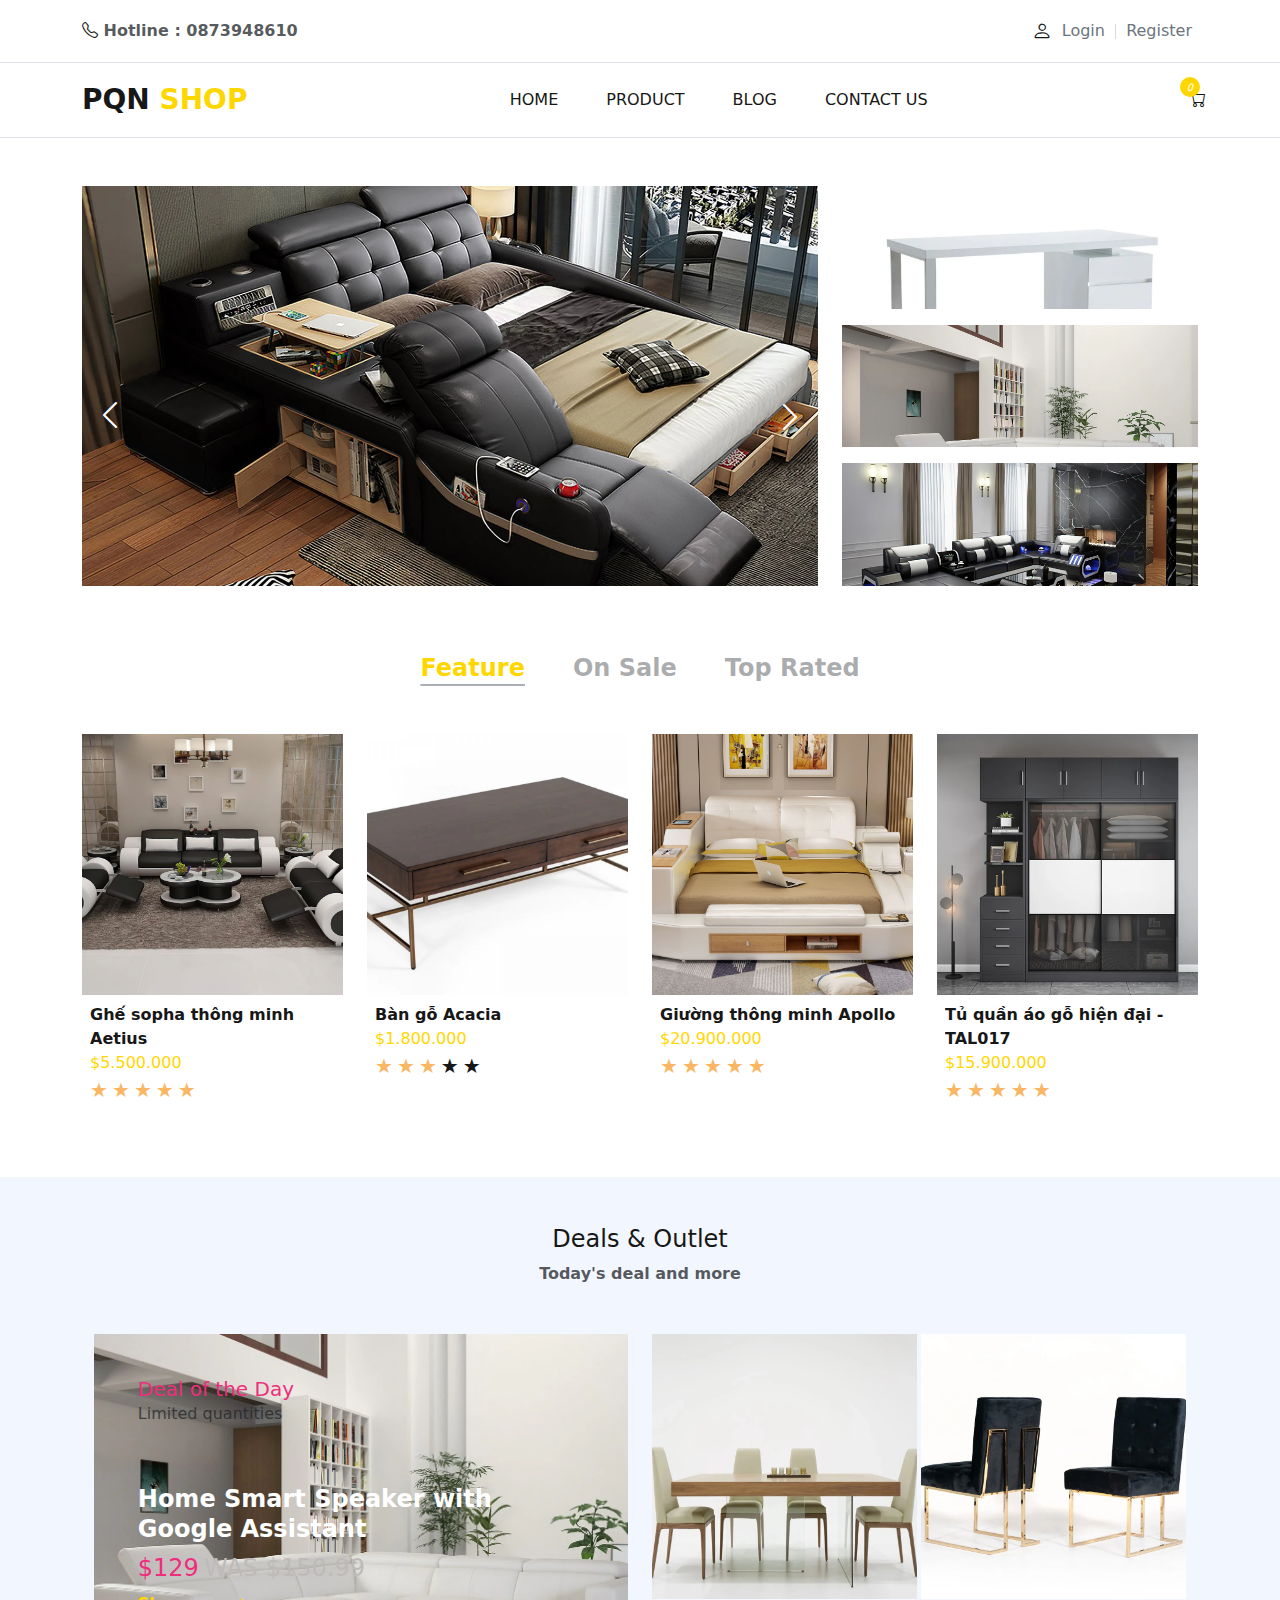
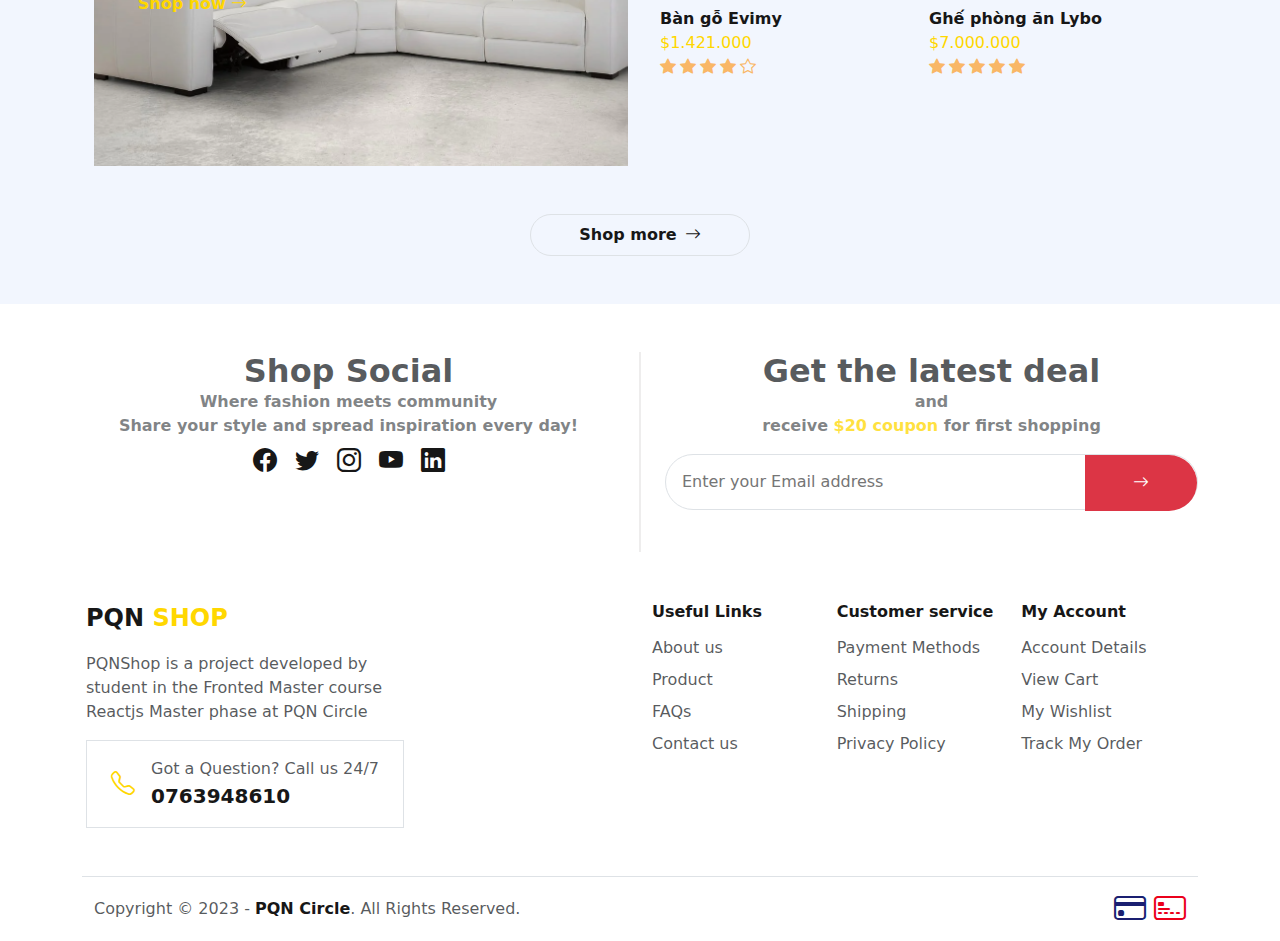
<file: index.html>
<!DOCTYPE html>
<html lang="en">
  <head>
    <meta charset="UTF-8" />
    <meta name="viewport" content="width=device-width, initial-scale=1.0" />
    <title>Document</title>
    <link href="https://cdn.jsdelivr.net/npm/bootstrap@5.3.0/dist/css/bootstrap.min.css" rel="stylesheet" />
    <link href="https://cdn.jsdelivr.net/npm/bootstrap-icons/font/bootstrap-icons.css" rel="stylesheet" />
    <link rel="stylesheet" href="main.css" />
  </head>
  <body>
    <div id="header"></div>
    <main id="main"></main>
    <div id="footer"></div>
    <div id="modal" style="z-index: 3 !important"></div>

    <script src="https://cdn.jsdelivr.net/npm/bootstrap@5.3.0/dist/js/bootstrap.bundle.min.js"></script>
    <script>
      function loadHTML(file, elementId) {
        fetch(file)
          .then((response) => response.text())
          .then((data) => {
            document.getElementById(elementId).innerHTML = data;
          })
          .catch((err) => console.log("Lỗi khi tải file:", err));
      }

      loadHTML("trangchu/header.html", "header");
      loadHTML("trangchu/modal.html", "modal");
      loadHTML("trangchu/main.html", "main");
      loadHTML("trangchu/footer.html", "footer");
    </script>

    <script src="https://code.jquery.com/jquery-3.6.0.min.js"></script>

    <script>
      $(document).ready(function () {
        console.log("jQuery is ready!");
      });
    </script>
    <script src="./trangchu/js/slider.js"></script>
    <script type="module" src="./trangchu/js/feature.js"></script>
    <script type="module" src="./trangchu/js/timer.js"></script>
    <script src="./trangchu/js/login.js" type="module"></script>
    <script src="./chitietsanpham/js/product.js" type="module"></script>
    <script src="./products/cart.js"></script>
  </body>
</html>
</file>
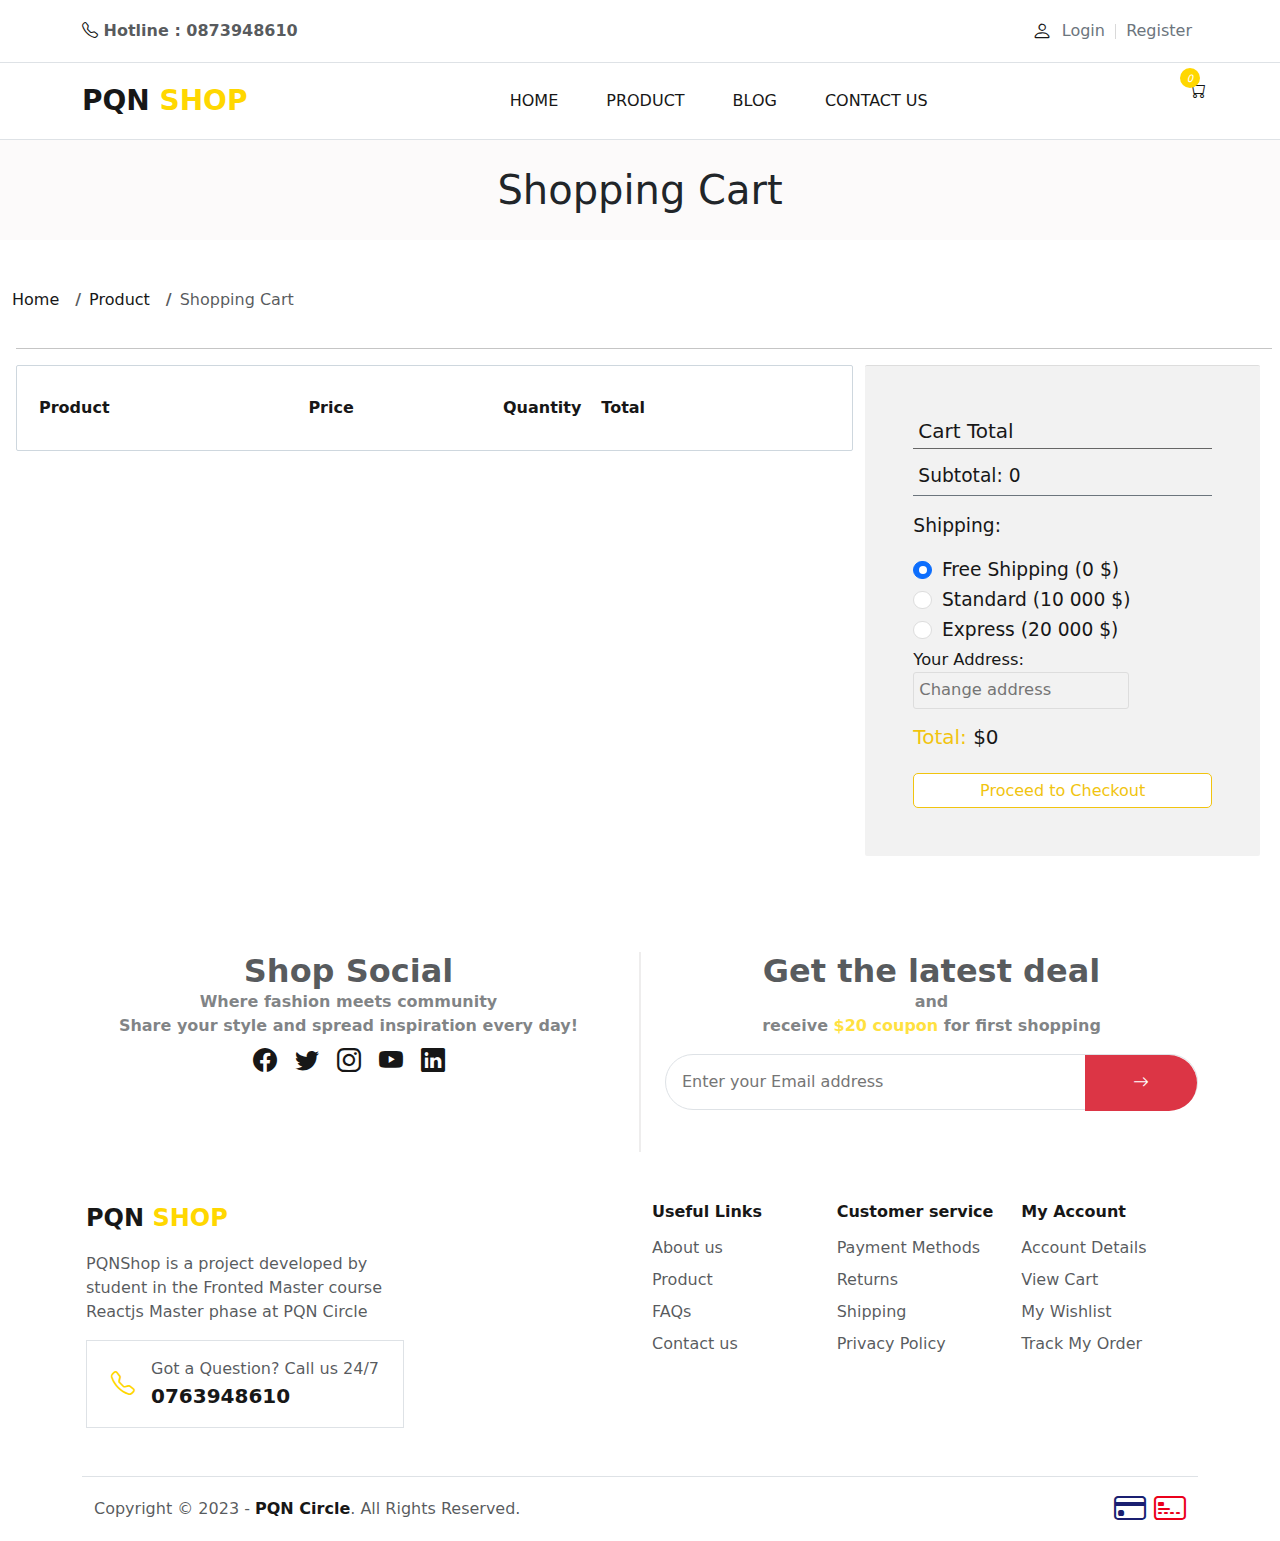
<file: products/cart.html>
<!DOCTYPE html>
<html lang="en">
  <head>
    <meta charset="UTF-8" />
    <meta name="viewport" content="width=device-width, initial-scale=1.0" />
    <title>Shopping Cart</title>
    <!-- <link rel="stylesheet" href="boostrap/css/bootstrap.min.css" /> -->
    <link href="https://cdn.jsdelivr.net/npm/bootstrap@5.3.0/dist/css/bootstrap.min.css" rel="stylesheet" />
    <link href="https://cdn.jsdelivr.net/npm/bootstrap-icons/font/bootstrap-icons.css" rel="stylesheet" />
    <link rel="stylesheet" href="https://cdn.jsdelivr.net/npm/bootstrap-icons@1.11.3/font/bootstrap-icons.min.css" />
    <link rel="stylesheet" href="styles.css" />
    <link rel="stylesheet" href="styles.css" />
  </head>
  <body>
    <div id="header"></div>
    <h1 class="cart-title text-center mb-4">Shopping Cart</h1>
    <div class="container-fluid max-w-1200 mt-5 cart-container">
      <div class="row">
        <div class="col-1"></div>
        <div class="d-lg-col-9">
          <nav aria-label="breadcrumb">
            <ol class="breadcrumb">
              <li class="breadcrumb-item"><a href="home.html">Home</a></li>
              <li class="breadcrumb-item"><a href="products.html">Product</a></li>
              <li class="breadcrumb-item active" aria-current="page">Shopping Cart</li>
            </ol>
          </nav>
        </div>
      </div>

      <div class="ms-1 row w-100 justify-content-center mb-4 z-1">
        <hr class="divider" />
        <!-- Product List -->
        <div class="cart col-xl-8 col-12 mb-5 z-0" style="height: fit-content">
          <table id="cart">
            <thead>
              <tr>
                <th>Product</th>
                <th>Price</th>
                <th class="quantity">Quantity</th>
                <th>Total</th>
                <th></th>
              </tr>
            </thead>
            <tbody id="cart-items">
              <!-- Sản phẩm sẽ được thêm vào đây -->
            </tbody>
          </table>
        </div>

        <div class="col-xl-4 col-12 d-lg-me-4 d-flex justify-content-center">
          <div class="cart-summary p-5 mb-5">
            <h5 class="cart-total-title">Cart Total</h5>
            <p class="cart-subtotal">Subtotal: <span id="subtotal"></span></p>
            <p class="cart-shipping">Shipping:</p>
            <div class="form-check">
              <input class="form-check-input" type="radio" name="shipping" id="freeShipping" value="0" checked />
              <label class="form-check-label" for="freeShipping">Free Shipping (0 $)</label>
            </div>
            <div class="form-check">
              <input class="form-check-input" type="radio" name="shipping" id="standardShipping" value="10000" />
              <label class="form-check-label" for="standardShipping">Standard (10 000 $)</label>
            </div>
            <div class="form-check">
              <input class="form-check-input" type="radio" name="shipping" id="expressShipping" value="20000" />
              <label class="form-check-label" for="expressShipping">Express (20 000 $)</label>
            </div>
            <div class="form-text">
              <label class="form-check-label" for="changeaddress">Your Address:</label>
              <input type="text" name="changeaddress" placeholder="Change address" id="address" />
            </div>
            <h5 class="mt-3 cart-total">Total: <span id="total"></span></h5>
            <button class="btn btn-primary w-100 mt-3" id="checkout-button" onclick="checkout()">
              Proceed to Checkout
            </button>
          </div>
        </div>
      </div>
    </div>
    <div id="footer"></div>
    <div id="modal" style="z-index: 3 !important"></div>

    <script>
      function loadHTML(file, elementId) {
        fetch(file)
          .then((response) => response.text())
          .then((data) => {
            document.getElementById(elementId).innerHTML = data;
          })
          .catch((err) => console.log("Lỗi khi tải file:", err));
      }

      loadHTML("../../trangchu/header.html", "header");
      loadHTML("../../trangchu/modal.html", "modal");
      loadHTML("../../trangchu/footer.html", "footer");
    </script>
    <script src="https://code.jquery.com/jquery-3.6.0.min.js"></script>
    <script src="../trangchu/js/login.js" type="module"></script>
    <script src="./cart.js"></script>
    <script type="module" src="../chitietsanpham/js/product.js"></script>
    <script src="https://cdn.jsdelivr.net/npm/bootstrap@5.3.0/dist/js/bootstrap.bundle.min.js"></script>
  </body>
</html>
</file>
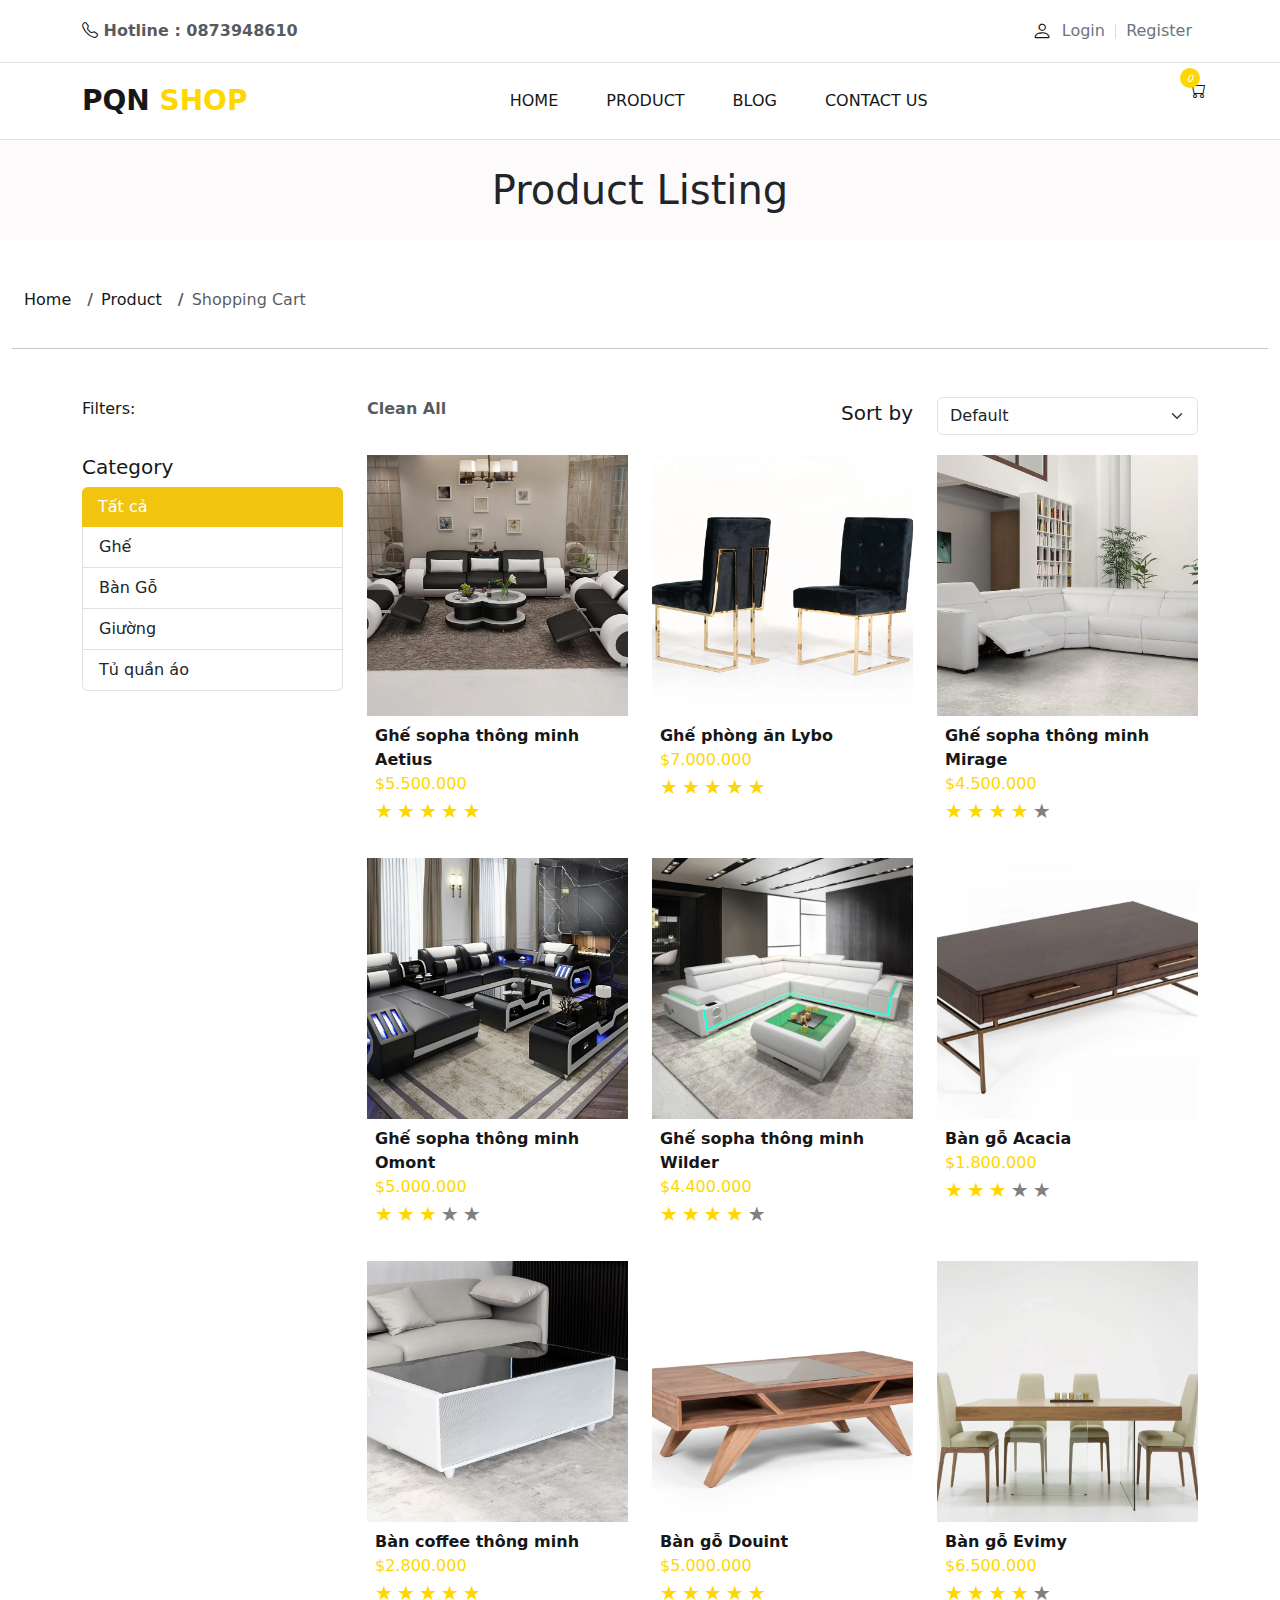
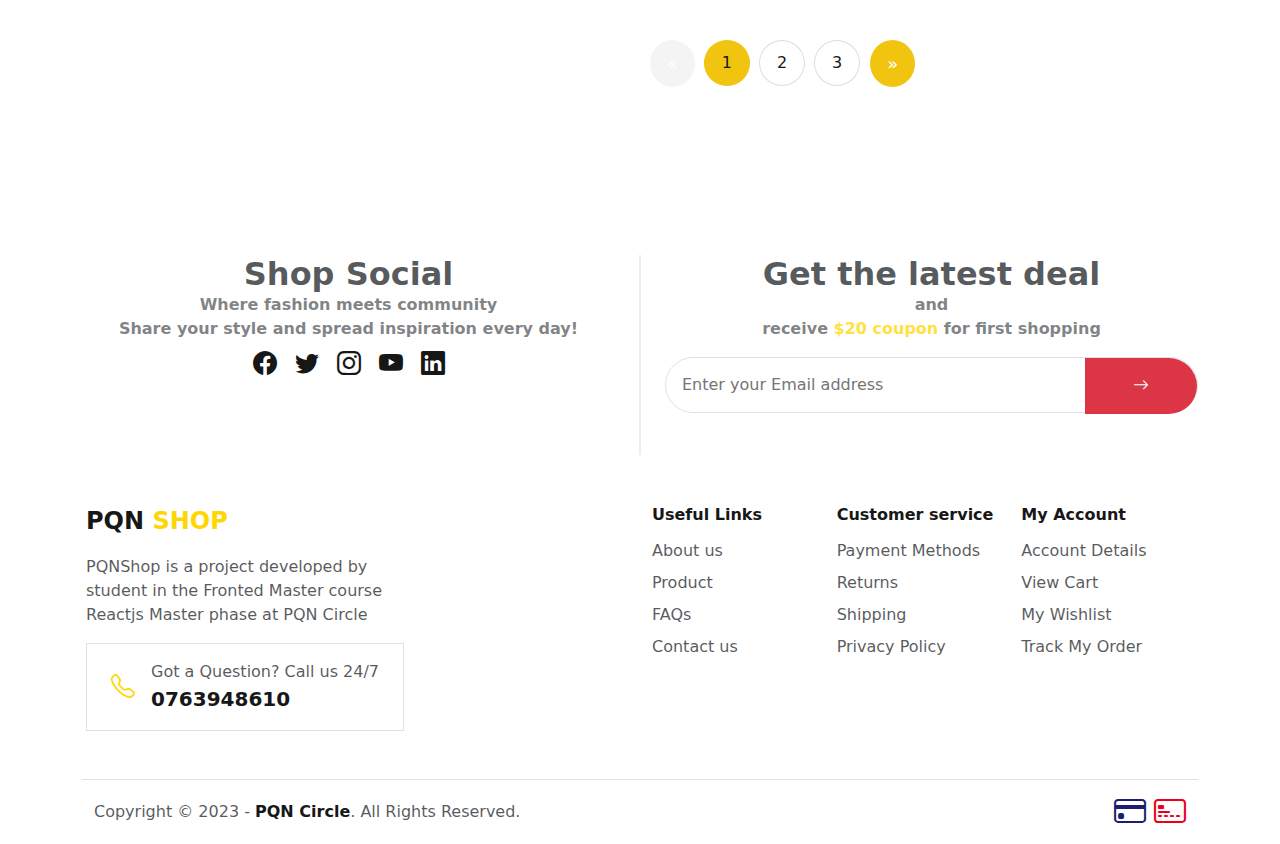
<file: products/products.html>
<!DOCTYPE html>
<html lang="en">
  <head>
    <meta charset="UTF-8" />
    <meta name="viewport" content="width=device-width, initial-scale=1.0" />
    <title>Product Page</title>
    <!-- <link rel="stylesheet" href="boostrap/css/bootstrap.min.css" /> -->
    <link href="https://cdn.jsdelivr.net/npm/bootstrap@5.3.0/dist/css/bootstrap.min.css" rel="stylesheet" />
    <link href="https://cdn.jsdelivr.net/npm/bootstrap-icons/font/bootstrap-icons.css" rel="stylesheet" />
    <link rel="stylesheet" href="https://cdn.jsdelivr.net/npm/bootstrap-icons@1.11.3/font/bootstrap-icons.min.css" />
    <link rel="stylesheet" href="styles.css" />
  </head>
  <body>
    <div id="header"></div>

    <h1 class="text-center mb-4">Product Listing</h1>
    <!-- Sidebar: Categories -->
    <div class="container-fluid mt-5">
      <div class="row container">
        <div>
          <nav aria-label="breadcrumb">
            <ol class="breadcrumb">
              <li class="breadcrumb-item"><a href="/">Home</a></li>
              <li class="breadcrumb-item"><a href="">Product</a></li>
              <li class="breadcrumb-item active" aria-current="page">Shopping Cart</li>
            </ol>
          </nav>
        </div>
      </div>
      <hr class="divider" />
    </div>

    <div class="container mt-5" style="padding-bottom: 100px">
      <div class="row">
        <div class="col-md-3">
          <div>Filters:</div>
        </div>
        <div class="col-md-3">
          <div class="clean fw-bold text-muted">Clean All</div>
        </div>
        <div class="col-md-3 text-md-end text-start">
          <h5 class="mt-1">Sort by</h5>
        </div>
        <div class="col-md-3">
          <select id="sort-options" class="form-select">
            <option value="default">Default</option>
            <option value="price-asc">Price: Low to High</option>
            <option value="price-desc">Price: High to Low</option>
            <option value="name-asc">Name: A to Z</option>
            <option value="name-desc">Name: Z to A</option>
          </select>
        </div>
      </div>

      <div class="row">
        <div class="col-md-3">
          <h5>Category</h5>
          <ul class="list-group">
            <li class="list-group-item category-item active fs-6" data-category="all">Tất cả</li>
            <li class="list-group-item category-item fs-6" data-category="ghe">Ghế</li>
            <li class="list-group-item category-item fs-6" data-category="ban_go">Bàn Gỗ</li>
            <li class="list-group-item category-item fs-6" data-category="giuong">Giường</li>
            <li class="list-group-item category-item fs-6" data-category="tu_quan_ao">Tủ quần áo</li>
          </ul>
        </div>

        <!-- Product List -->
        <div class="col-md-9">
          <div id="product-list" class="row row-cols-2 row-cols-md-3 g-4"></div>

          <!-- Pagination -->
          <nav class="mt-4">
            <ul class="pagination justify-content-center"></ul>
          </nav>
        </div>
      </div>
    </div>
    <div id="footer"></div>
    <div id="modal" style="z-index: 3 !important"></div>

    <script src="https://code.jquery.com/jquery-3.6.0.min.js"></script>

    <script>
      function loadHTML(file, elementId) {
        fetch(file)
          .then((response) => response.text())
          .then((data) => {
            document.getElementById(elementId).innerHTML = data;
          })
          .catch((err) => console.log("Lỗi khi tải file:", err));
      }

      loadHTML("../../trangchu/header.html", "header");
      loadHTML("../../trangchu/modal.html", "modal");
      loadHTML("../../trangchu/footer.html", "footer");
    </script>
    <!-- <script src="boostrap/js/bootstrap.bundle.min.js"></script> -->
    <script src="https://code.jquery.com/jquery-3.6.0.min.js"></script>
    <script src="https://cdn.jsdelivr.net/npm/bootstrap@5.3.0/dist/js/bootstrap.bundle.min.js"></script>

    <script src="./products.js" type="module"></script>
    <script src="../chitietsanpham/js/product.js" type="module"></script>
    <script src="../trangchu/js/login.js" type="module"></script>
  </body>
</html>
</file>
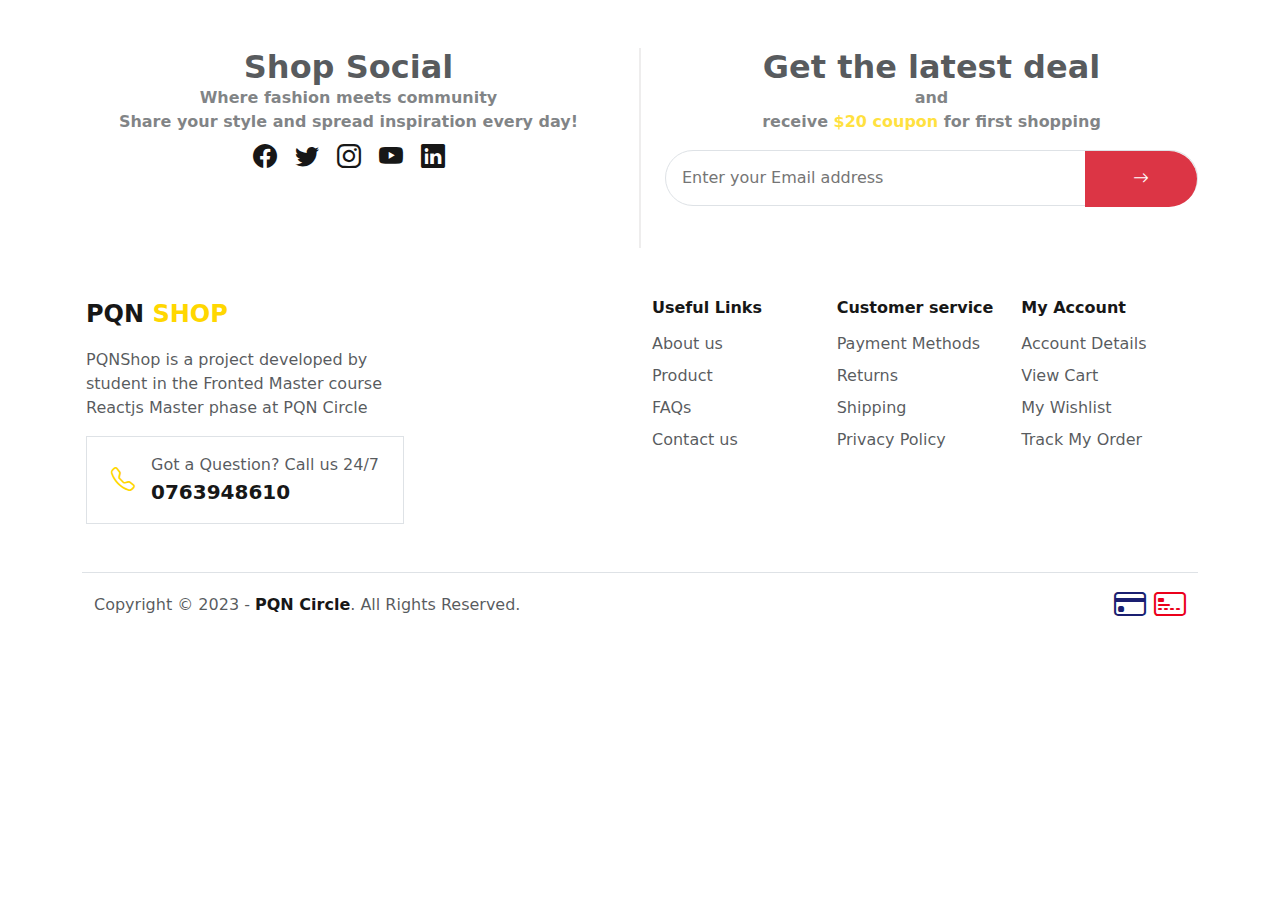
<file: trangchu/footer.html>
<!DOCTYPE html>
<html lang="en">
  <head>
    <meta charset="UTF-8" />
    <meta name="viewport" content="width=device-width, initial-scale=1.0" />
    <title>Document</title>
    <link href="https://cdn.jsdelivr.net/npm/bootstrap@5.3.0/dist/css/bootstrap.min.css" rel="stylesheet" />
    <link href="https://cdn.jsdelivr.net/npm/bootstrap-icons/font/bootstrap-icons.css" rel="stylesheet" />
    <link rel="stylesheet" href="../main.css" />
  </head>
  <body>
    <!-- Footer -->
    <div class="container max-w-1200 mt-5">
      <div class="d-flex flex-column flex-lg-row justify-content-between gap-4">
        <div style="flex: 1; padding: 70px" class="text-center p-1 p-lg-0">
          <h2 class="fw-bold mb-0 text-muted">Shop Social</h2>
          <div class="line-claim-2 fw-semibold text-center text-muted opacity-75">
            Where fashion meets community <br />Share your style and spread inspiration every day!
          </div>
          <div class="d-flex gap-3 mt-1 justify-content-center">
            <a
              href="#"
              class="position-relative border border-white text-dark bg-white rounded-circle w-10 h-10 d-flex align-items-center justify-content-center"
            >
              <i class="bi bi-facebook fs-4"></i>
            </a>
            <a
              href="#"
              class="position-relative border border-white text-dark bg-white rounded-circle w-10 h-10 d-flex align-items-center justify-content-center"
            >
              <i class="bi bi-twitter fs-4"></i>
            </a>

            <a
              href="#"
              class="position-relative border border-white text-dark bg-white rounded-circle w-10 h-10 d-flex align-items-center justify-content-center"
            >
              <i class="bi bi-instagram fs-4"></i>
            </a>

            <a
              href="#"
              class="position-relative border border-white text-dark bg-white rounded-circle w-10 h-10 d-flex align-items-center justify-content-center"
            >
              <i class="bi bi-youtube fs-4"></i>
            </a>

            <a
              href="#"
              class="position-relative border border-white text-dark bg-white rounded-circle w-10 h-10 d-flex align-items-center justify-content-center"
            >
              <i class="bi bi-linkedin fs-4"></i>
            </a>
          </div>
        </div>
        <div
          class="d-none d-lg-block"
          style="height: 200px; width: 2px; background-color: rgb(212, 210, 210); margin: auto; opacity: 0.4"
        ></div>
        <div style="flex: 1; padding: 70px" class="mt-lg-0 mt-5 text-center p-1 p-lg-0">
          <h2 class="fw-bold text-muted mb-0">Get the latest deal</h2>
          <div class="line-claim-2 fw-semibold mb-3 text-center text-muted opacity-75">
            and <br />
            receive <span class="text-primary-custom">$20 coupon</span> for first shopping
          </div>

          <div class="rounded-5 pl-4 d-flex border" style="border-color: gold; height: 56px">
            <input placeholder="Enter your Email address" class="" type="text" style="width: 100%; padding: 16px" />
            <div
              class="px-5 bg-danger d-flex align-items-center"
              style="height: 56px; border-top-right-radius: 30px; border-bottom-right-radius: 30px"
            >
              <i class="bi bi-arrow-right e" style="color: white"></i>
            </div>
          </div>
        </div>
      </div>

      <!-- Part 2 -->

      <div class="container row max-w-1200 mt-5 mx-auto px-0 px-lg-1">
        <div class="col-lg-6 col-12 mb-lg-0 mb-5 p-0">
          <div class="fw-bold fs-4">PQN <span class="text-primary-custom">SHOP</span></div>
          <div class="text-muted my-3">
            PQNShop is a project developed by <br class="d-none d-lg-block" />
            student in the Fronted Master course <br class="d-none d-lg-block" />
            Reactjs Master phase at PQN Circle
          </div>
          <div>
            <div class="d-flex gap-3 align-items-center border px-4 py-3" style="width: fit-content">
              <i class="bi bi-telephone fs-4" style="color: gold"></i>
              <div>
                <span class="text-muted"> Got a Question? Call us 24/7 </span>
                <div class="fw-semibold fs-5">0763948610</div>
              </div>
            </div>
          </div>
        </div>
        <div class="col-lg-6 col-12 row mx-auto p-0">
          <div class="col-4">
            <b>Useful Links</b>
            <div class="py-1 mt-2 text-muted">About us</div>
            <div class="py-1 text-muted">Product</div>
            <div class="py-1 text-muted">FAQs</div>
            <div class="py-1 text-muted">Contact us</div>
          </div>

          <div class="col-4">
            <b>Customer service</b>
            <div class="py-1 mt-2 text-muted">Payment Methods</div>
            <div class="py-1 text-muted">Returns</div>
            <div class="py-1 text-muted">Shipping</div>
            <div class="py-1 text-muted">Privacy Policy</div>
          </div>

          <div class="col-4">
            <b>My Account</b>
            <div class="py-1 mt-2 text-muted">Account Details</div>
            <div class="py-1 text-muted">View Cart</div>
            <div class="py-1 text-muted">My Wishlist</div>
            <div class="py-1 text-muted">Track My Order</div>
          </div>
        </div>
      </div>

      <div
        class="container d-flex justify-content-between align-items-center max-w-1200 mt-5 border-top py-2"
        style="border-color: rgb(215, 210, 210)"
      >
        <div class="text-muted">Copyright © 2023 - <span class="fw-bold">PQN Circle</span>. All Rights Reserved.</div>
        <div class="d-flex justify-content-center gap-2">
          <i class="bi bi-credit-card" style="color: #1a1f71; font-size: 2rem"></i>
          <i class="bi bi-credit-card-2-front" style="color: #eb001b; font-size: 2rem"></i>
        </div>
      </div>
    </div>
    <script src="https://cdn.jsdelivr.net/npm/bootstrap@5.3.0/dist/js/bootstrap.bundle.min.js"></script>
  </body>
</html>
</file>
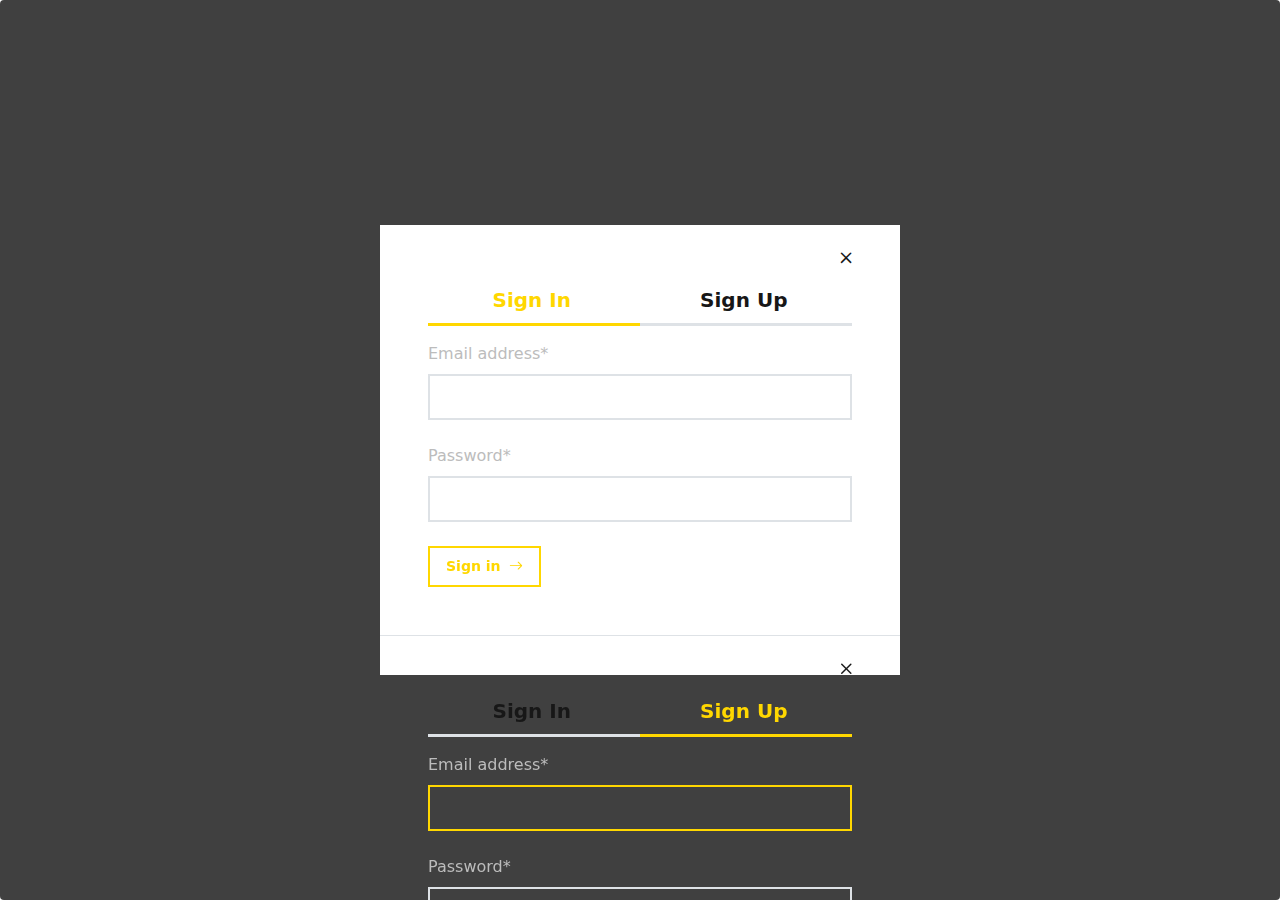
<file: trangchu/modal.html>
<!DOCTYPE html>
<html lang="en">
  <head>
    <meta charset="UTF-8" />
    <meta name="viewport" content="width=device-width, initial-scale=1.0" />
    <title>Document</title>
    <link href="https://cdn.jsdelivr.net/npm/bootstrap@5.3.0/dist/css/bootstrap.min.css" rel="stylesheet" />
    <link href="https://cdn.jsdelivr.net/npm/bootstrap-icons/font/bootstrap-icons.css" rel="stylesheet" />
    <link rel="stylesheet" href="../main.css" />
  </head>
  <body>
    <div
      id="modal"
      class="rounded-1 position-fixed d-flex justify-content-center align-items-center top-0 start-0 end-0 bottom-0 bg-black bg-opacity-75"
    >
      <div id="wrapper-modal-login" class="bg-white pb-5" style="width: 520px; height: 450px">
        <form id="form-login" action="" class="py-3 px-5 border-bottom pb-5">
          <div id="close-btn-login" class="text-end" style="cursor: pointer; margin-right: -6px">
            <i class="bi bi-x fs-4"></i>
          </div>
          <div
            class="border-bottom position-relative border-3 fs-5 fw-semibold d-flex justify-content-around align-items-center"
          >
            <div class="p-2 text-primary-custom user-select-none" style="cursor: pointer">Sign In</div>
            <div id="btn-signup-nav" class="p-2 user-select-none" style="cursor: pointer">Sign Up</div>

            <div
              class="position-absolute start-0"
              style="width: 50%; height: 3px; bottom: -3px; background-color: gold"
            ></div>
          </div>

          <div class="mt-3">
            <label style="color: rgb(188, 188, 188)" for="username">Email address*</label>
            <input type="email" id="username" class="my-2 border border-2 p-3" style="width: 100%; height: 46px" />
            <div class="text-danger" id="error-login-email"></div>
          </div>

          <div class="mt-3">
            <label style="color: rgb(188, 188, 188)" for="password">Password*</label>
            <input
              type="password"
              id="password-login"
              class="my-2 border border-2 p-3"
              style="width: 100%; height: 46px"
            />
            <div class="text-danger" id="error-login-password"></div>
          </div>

          <button
            id="btn-get-values-login"
            class="gap-2 mt-3 fw-semibold py-2 border border-2 px-3 d-flex justify-content-center align-items-sm-center"
            style="border-color: gold !important; cursor: pointer; width: fit-content; font-size: 14px; color: gold"
          >
            Sign in
            <i class="bi bi-arrow-right e" style="color: gold"></i>
          </button>
        </form>

        <form id="form-register" action="" class="py-3 px-5 border-bottom pb-5">
          <div id="close-btn-register" class="text-end" style="cursor: pointer; margin-right: -6px">
            <i class="bi bi-x fs-4"></i>
          </div>
          <div
            class="border-bottom position-relative border-3 fs-5 fw-semibold d-flex justify-content-around align-items-center"
          >
            <div class="p-2" id="btn-signin-nav" style="cursor: pointer">Sign In</div>
            <div class="p-2" style="cursor: pointer; color: gold">Sign Up</div>

            <div
              class="position-absolute end-0"
              style="width: 50%; height: 3px; bottom: -3px; background-color: gold"
            ></div>
          </div>

          <div class="mt-3">
            <label style="color: rgb(188, 188, 188)" for="email"> Email address*</label>
            <input
              type="email"
              id="email"
              class="my-2 border border-2 p-3 input-login-active"
              style="width: 100%; height: 46px"
            />
            <div class="text-danger" id="error-register-email"></div>
          </div>

          <div class="mt-3">
            <label style="color: rgb(188, 188, 188)" for="password-register">Password*</label>
            <input
              type="password"
              id="password-register"
              class="my-2 border border-2 p-3"
              style="width: 100%; height: 46px"
              required
            />
            <div class="text-danger" id="error-register-password"></div>
          </div>

          <div class="d-flex mt-3 justify-content-between align-items-center">
            <button
              class="gap-2 fw-semibold py-2 border border-2 px-3 d-flex justify-content-center align-items-sm-center"
              style="border-color: gold !important; cursor: pointer; width: fit-content; font-size: 14px; color: gold"
              id="btn-get-values-register"
              disabled
            >
              SIGN UP
              <i class="bi bi-arrow-right e" style="color: gold"></i>
            </button>

            <div>
              <input type="checkbox" id="agree-register" />
              Agree to the private policy*
            </div>
          </div>
        </form>
      </div>
    </div>

    <script src="https://cdn.jsdelivr.net/npm/bootstrap@5.3.0/dist/js/bootstrap.bundle.min.js"></script>
    <script src="./js/login.js" type="module"></script>
  </body>
</html>
</file>
<file: main.css>
li {
  list-style-type: none;
}
* {
  color: #171717;
}
button {
  border: 0;
  background-color: transparent;
  font-weight: 500;
  color: #6c757d;
}
.text-primary-custom {
  color: gold;
}
.background-primary-custom {
  background-color: gold;
  color: white;
}
#modal {
  z-index: 999;
}
#wrapper-modal-login {
  z-index: 999;
  max-width: 100vw;
}

ul {
  margin: 0 !important;
}
img {
  min-width: 100%;
  object-fit: cover;
  max-width: 100%;
}
.line-claim-2 {
  display: -webkit-box;
  -webkit-line-clamp: 2; /* Số dòng muốn giới hạn */
  -webkit-box-orient: vertical; /* Thiết lập hướng khung */
  overflow: hidden;
}
input {
  border: none;
  outline: none;
  background-color: transparent;
}
.height-outlet {
  height: 480px;
}
a {
  cursor: pointer;
  color: #171717 !important;
  text-decoration: none !important;
}
a:hover {
  opacity: 0.5;
}
#slider {
  scroll-behavior: smooth; /* Áp dụng hiệu ứng cuộn mượt */
  scrollbar-width: none; /* Ẩn scrollbar trên Firefox */
}
.container .feature-active {
  color: gold !important;
  opacity: 1 !important;
  text-decoration: underline;
  text-underline-offset: 8px;
  text-decoration-color: #a9afb4;
  transition-duration: 0.5s;
}
#slider::-webkit-scrollbar {
  display: none; /* Ẩn scrollbar trên Chrome, Safari và Edge */
}
.input-login-active {
  border-color: gold !important;
}
label {
  user-select: none;
  cursor: pointer;
}
button:disabled {
  opacity: 0.3;
  user-select: none;
  cursor: text !important;
}
#not-login {
  display: flex;
}
#modal {
  display: none;
}
.user-avatar {
  width: 36px;
  height: 36px;
  border-radius: 50px;
  font-weight: 500;
  background-color: aqua;
  display: flex;
  justify-content: center;
  align-items: center;
}
#logined {
  line-height: 36px;
  color: white;
  margin-top: -5px;
  font-size: 20px;
}
.user-avatar:hover #logout {
  display: block;
}
#logout {
  display: none;
  cursor: pointer;
  background-color: white;
  box-shadow: 0 0 4px 1px rgb(190, 190, 190);
  top: 110%;
  position: absolute;
  font-weight: 400;
  padding: 10px;
}
#logout::before {
  content: "";
  position: absolute;
  width: 100%;
  height: 20px;
  background-color: transparent;
  top: -10px;
  left: 0;
}

.icon-cart {
  right: -20px;
  position: relative;
  cursor: pointer;
}
#header header {
  padding: 0 auto !important;
}
.icon-cart span {
  position: absolute;
  background-color: gold;
  width: 20px;
  height: 20px;
  display: flex;
  justify-content: center;
  align-items: center;
  border-radius: 50%;
  color: #fff;
  top: -11px;
  left: 2px;
}
.nav-link.active {
  color: gold !important;
}

@media (max-width: 992px) {
  /* Các kiểu CSS sẽ áp dụng cho màn hình có chiều rộng nhỏ hơn hoặc bằng 768px */
  .height-outlet {
    height: auto;
  }
  #img-deal {
    aspect-ratio: 1/1;
  }
}
</file>
<file: products/styles.css>
body {
  font-family: Arial, sans-serif;
  background-color: #fafafa;
  color: #333;
  font-size: 14pt;
}

h1 {
  display: flex;
  justify-content: center;
  text-align: center;
  align-items: center;
  height: 100px;
  background-color: #fcfafa;
  margin-top: 50px;
  margin-bottom: 0;
}

a {
  cursor: pointer;
  color: #171717 !important;
  text-decoration: none !important;
}
/*---------- CSS for Products ----------*/
.container {
  max-width: 1200px;
  margin: 0 auto;
  /* padding: 20px; */
}

.product-card {
  position: relative;
  background-color: #fff;
  border: 1px solid #ddd;
  /* border-radius: 8px; */
  /* box-shadow: 0 2px 4px rgba(0, 0, 0, 0.1); */
  padding: 15px;
  text-align: center;
  transition: transform 0.2s ease;
  margin-bottom: 20px;
  overflow: hidden;
  height: 100%;
}

.product-card:hover {
  transform: translateY(-5px);
}

.product-card:hover {
  filter: brightness(0.85);
}

.product-image {
  max-width: 100%;
  height: auto;
  margin-bottom: 15px;
  border-radius: 5px;
}

.product-card h5 {
  font-size: 18px;
  color: #333;
  margin-bottom: 10px;
}

.product-card p {
  margin-bottom: 10px;
  color: #666;
}

.product-card .price {
  font-weight: bold;
  color: #f1c40f;
}

.star {
  color: gold;
  font-size: 16px;
}

.star-inactive {
  color: gray;
  font-size: 16px;
}

.list-group,
.form-select {
  border-radius: 0;
}

select,
option {
  border-radius: 0;
}

.sale-label {
  position: absolute;
  height: 50px;
  top: 10px;
  right: 10px;
  background-color: red;
  color: white;
  padding: 5px 10px;
  font-size: 14px;
  font-weight: bold;
  border-radius: 50px;
  display: flex;
  justify-content: center;
  align-items: center;
  z-index: 10;
}

.pagination {
  display: flex;
  justify-content: center;
  margin-top: 30px;
}

.pagination .page-item {
  margin: 0 5px;
}

.pagination .page-link {
  color: #333;
  border: 1px solid #ddd;
  border-radius: 50%;
  padding: 10px 17px;
  transition: background-color 0.3s ease;
}

.pagination .page-link:hover {
  background-color: #f1c40f;
  color: #fff;
}

.pagination .page-item.active .page-link {
  background-color: #f1c40f;
  color: #fff;
  border-color: #f1c40f;
}

.page-item .prev-page,
.page-item .next-page {
  padding: 10px 17px;
  font-size: 18px;
  background-color: #f1c40f;
  color: #fff;
  border-radius: 50%;
  border: none;
}

.page-item .prev-page:hover,
.page-item .next-page:hover {
  background-color: #e67e22;
}

.page-item .prev-page:disabled,
.page-item .next-page:disabled {
  background-color: #ddd;
  cursor: not-allowed;
}

.row {
  margin-bottom: 20px;
}

.category-item {
  cursor: pointer;
}

.category-item:hover {
  background-color: rgb(246, 245, 245);
  /* color: #fff; */
}

.category-item.active {
  background-color: #f1c40f !important;
  color: #fff;
  border: #f1c40f;
}

.form-check-input {
  margin-right: 10px;
}

.sort-options {
  margin-top: 10px;
}

.sort-options option {
  padding: 10px;
}

.product-info {
  padding: 15px;
  text-align: left;
}

.button-group {
  width: 200px;
  position: absolute;
  bottom: 50%;
  left: 50%;
  transform: translate(-50%, 50%);
  display: flex;
  gap: 10px;
  opacity: 0;
  transition: opacity 0.3s ease;
  z-index: 1;
}

.product-card:hover .button-group {
  opacity: 1;
}

.add-to-cart,
.view-details {
  background-color: #ffffff;
  color: rgb(24, 3, 3);
  font-weight: bold;
  border: none;
  height: 80px;
  width: 80px;
  border-radius: 50%;
  padding: 20px;
  font-size: 25px;
  cursor: pointer;
  flex: 1;
  transition: background-color 0.3s ease, transform 0.2s ease;
  display: flex;
  justify-content: center;
  align-items: center;
  filter: brightness(1.2);
}

.add-to-cart {
  background-color: #f1c40f;
}

.add-to-cart:hover,
.view-details:hover {
  filter: blur(2px);
  transform: translateY(-2px);
}

.add-to-cart:active,
.view-details:active {
  transform: translateY(1px);
}

.view-details a {
  text-decoration: none;
  color: rgb(12, 12, 12);
}

.breadcrumb {
  list-style: none;
  display: flex;
  justify-content: start;
  background-color: #ffffff;
  padding: 10px 15px;
  border-radius: 5px;
  margin-bottom: 0px;
}

.breadcrumb-item + .breadcrumb-item::before {
  content: ">";
  padding: 0 8px;
  color: #333;
  font-weight: bold;
}

.breadcrumb-item a {
  color: #6c757d;
  text-decoration: none;
}

.breadcrumb-item a:hover {
  text-decoration: underline;
}

.product-image {
  width: 100%; /* Chiều rộng bằng chiều rộng container */
  height: 200px; /* Chiều cao cố định */
  object-fit: cover; /* Đảm bảo hình ảnh không bị méo khi thay đổi kích thước */
  border-radius: 10px; /* Tuỳ chọn: bo góc hình ảnh */
}

/*---------- CSS for Cart ----------*/
.icon-cart {
  right: -20px;
  position: relative;
  cursor: pointer;
}

.icon-cart span {
  position: absolute;
  background-color: red;
  width: 20px;
  height: 20px;
  display: flex;
  justify-content: center;
  align-items: center;
  border-radius: 50%;
  color: #fff;
  top: -11px;
  left: 2px;
}

.cart {
  background: white;
  border: 1px solid #ced7de;
  border-radius: 2px;
  /* box-shadow: 0 2px 10px rgba(0, 0, 0, 0.2); */
  width: 800px;
  min-height: auto;
  overflow-y: auto;
  z-index: 1000;
  padding: 20px;
}

.cart h1 {
  font-size: 20px;
  margin: 0 0 10px;
}

table {
  width: 100%;
  border-collapse: collapse;
}

th,
td {
  padding: 10px;
  text-align: center;
}

thead {
  color: #9aa6ae;
  border-bottom: 1px solid #9aa6ae;
}

/* th {
     background: #f2f2f2; 
} */

.quantity-box {
  height: 50;
  width: 90px;
  display: flex;
}

#cart .quantity {
  width: 80px;
  text-align: center;
}

#cart .quantity-input {
  width: 30px;
  text-align: center;
  margin: 0 2px;
}

#cart .quantity input[type="text"] {
  width: 50px;
  height: 25px;
  text-align: center;
  font-size: 14px;
  padding: 2px;
  border: 1px solid #f1c40f;
  border-radius: 4px; /* Bo tròn nhẹ cho thẩm mỹ */
}

.cart-summary {
  font-size: 14pt;
  border-radius: 2px;
  /* box-shadow: 0 2px 10px rgba(0, 0, 0, 0.2); */
  background-color: #f2f2f2;
  width: 450px;
  height: auto;
  border-top: 1px solid #ddd;
  padding: 10px;
}

.cart-summary label {
  margin-right: 10px;
}

.cart-summary input {
  padding: 5px;
  border-radius: 3px;
  border: 1px solid #ddd;
}

.cart-summary button {
  background-color: #fff;
  border: 1px solid #f1c40f;
  color: #f1c40f;
  height: 35px;
  border-radius: 5px;
  padding: 5px 10px;
  cursor: pointer;
  transition: background 0.3s;
}

.cart-summary button:hover {
  background: #e67e22;
  border: #e67e22;
}

td button {
  background-color: #f1c40f;
  border: none;
  color: white;
  border-radius: 5px;
  padding: 5px 10px;
  cursor: pointer;
  transition: background 0.3s;
}

td button:hover {
  background: #e67e22;
}

.badge {
  position: absolute;
  left: -5px;
  top: 100px;
  width: 20px;
  text-align: center;
}
.cart-container h1 {
  text-align: center;
}

.cart-total-title {
  padding: 5px;
  border-bottom: 1px solid #666;
}

.cart-subtotal {
  padding: 5px;
  border-bottom: 1px solid #6c757d;
}

.cart-total {
  color: #f1c40f;
}

@media (max-width: 768px) {
  .col-md-3,
  .col-md-9 {
    margin-bottom: 20px;
  }
}
#modal {
  z-index: 999;
}
#wrapper-modal-login {
  z-index: 999;
}
</file>
